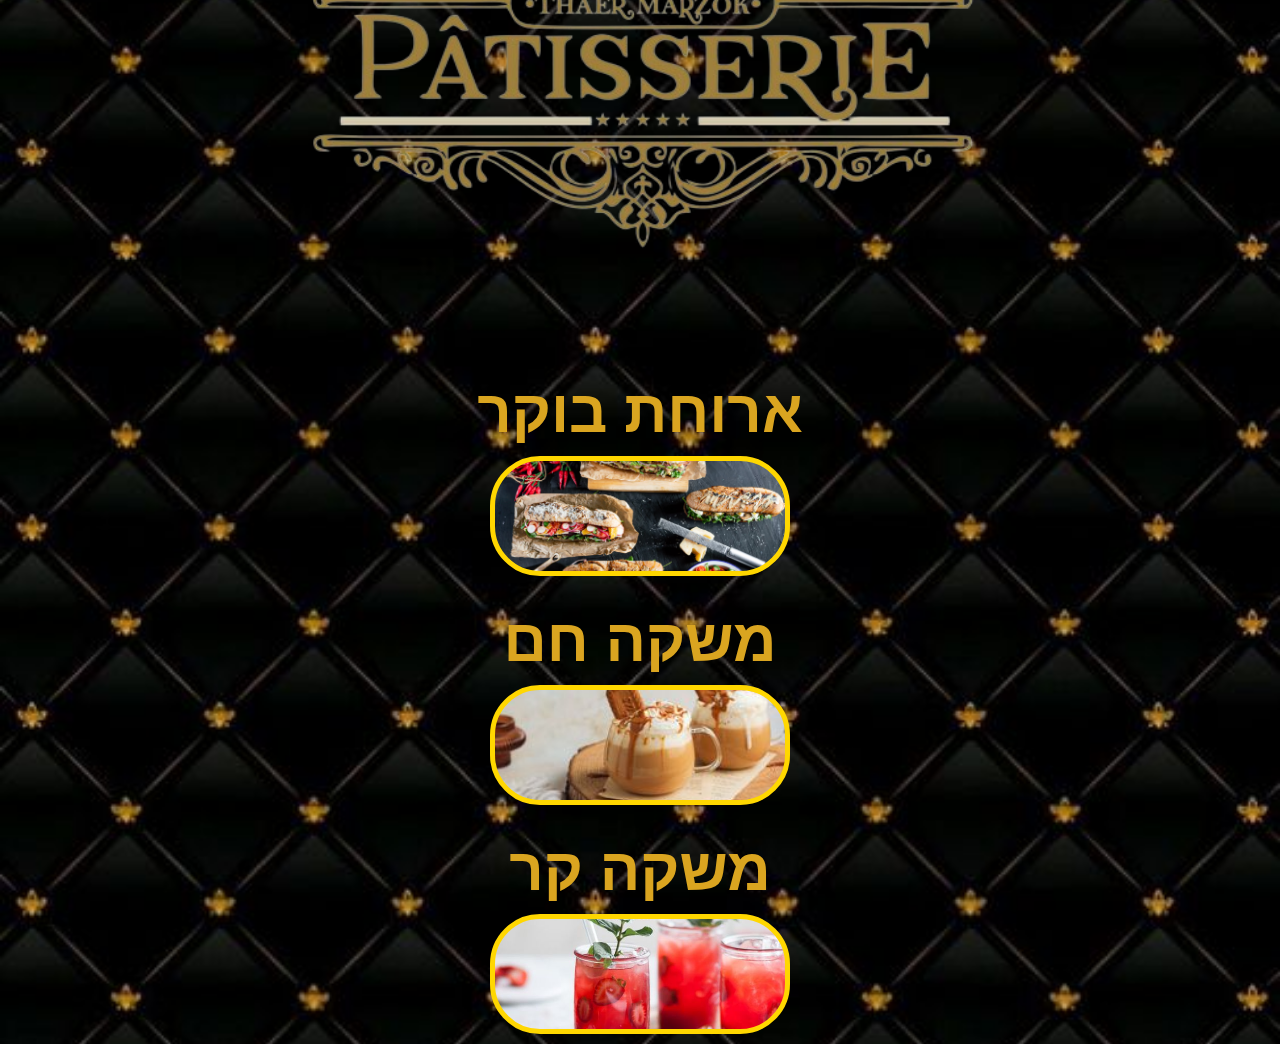
<file: index.html>
<!DOCTYPE html>
<html lang="en">
<head>
    <meta charset="UTF-8">
    <title>Three Rectangles with Backgrounds</title>
    <link rel="stylesheet" href="styles.css"> <!-- קישור לקובץ ה-CSS -->
</head>
<body>
    
    <div class="container">
        <img src="thaerbackround.png" alt="Logo" class="logo"> <!-- שים כאן את שם הקובץ של הלוגו שלך -->
        <div class="rectangle-wrapper">
            <h2>ארוחת בוקר</h2>
            <a href="page2.html" class="rectangle" style="background-image: url('arohatboker.avif');"></a>
        </div>
        <div class="rectangle-wrapper">
            <h2>משקה חם</h2>
            <a href="page3.html" class="rectangle" style="background-image: url('hotdrink.jpg');"></a>
        </div>
        <div class="rectangle-wrapper">
            <h2>משקה קר</h2>
            <a href="page4.html" class="rectangle" style="background-image: url('coldrink.jpg');"></a>
        </div>
    </div>
</body>
</html>
</file>
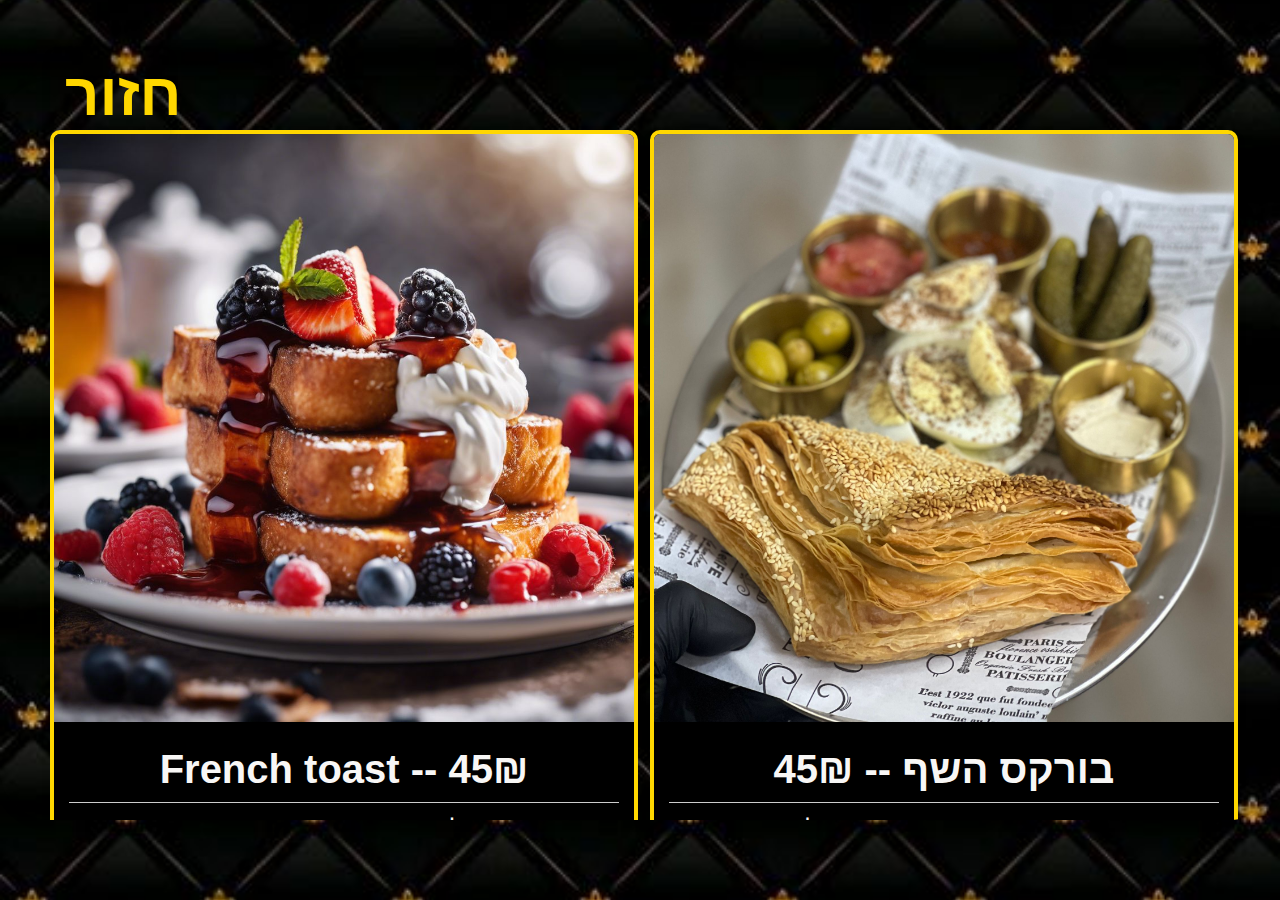
<file: page2.html>
<!DOCTYPE html>
<html lang="en">
<head>
    <meta charset="UTF-8">
    <title>Scrollable Cards Grid</title>
    <link rel="stylesheet" href="styles.css">
</head>
<body>
    <a href="index.html" class="back-button">חזור</a>
    <div class="scrollable-container">
        <div class="grid">
            <!-- Page 1: 5 Cards -->
            <div class="card">
                <img src="frenchtoast.jpg" class="card-img-top" alt="Card 1">
                <div class="card-body">
                    <h3>French toast -- 45₪</h3>
                    <p class="card-text">שתי פרוסת מלחם בריוש מטוגנות בחמאה צרפתית ומקורמלות, מוגשות עם קצפת, פירות טריים ורוטב קרמל מיוחד  </p>
                </div>
            </div>
            <div class="card">
                <img src="boreks.jpg" class="card-img-top" alt="Card 2">
                <div class="card-body">
                    <h3>בורקס השף -- 45₪</h3>
                    <p class="card-text">בורקס גבינה אישי מיוחד שמכינים אצלינו בפטסירי מוגש עם שתי ביצים קשות, סחוג, טחינה, זיתים, ומלפפון חמוץ</p>
                    
                </div>
            </div>
            <div class="card">
                <img src="karehargntinai.jpg" class="card-img-top" alt="Card 3">
                <div class="card-body">
                    <h3>כריך פרימיום ארגנטינאי -- 80₪</h3>
                    <p class="card-text"> כריך קרואסון איכותי, צרוב עם שתי נקנקיות עוף ובקר ארגנטינאי פרימיום צרובות על הפלאנצ'ה. הכריך כולל מיקס של גבינות צ'דר וגאודה, בצל מטוגן, עגבניה וחסה. </p>
                    <p class="card-text"> רוטב : מוגש עם רוטב בית מיוחד</p>
                    <p class="card-text">סלט לבחירה : סלט קצוץ / סלט פתוש</p>
                </div>
            </div>
            <div class="card">
                <img src="karehpremuim2.jpg" class="card-img-top" alt="Card 3">
                <div class="card-body">
                    <h3>כריך פרימיום -- 75₪</h3>
                    <p class="card-text">.כריך קרואסון איכותי, צרוב עם פרוסות כתף בקר  על הפלאנצ'ה. הכריך כולל מיקס של גבינות צ'דר וגאודה, בצל מטוגן, עגבניה וחסה </p>
                    <p class="card-text"> רוטב : מוגש עם רוטב בית מיוחד</p>
                    <p class="card-text">סלט לבחירה : סלט קצוץ / סלט פתוש</p>
                </div>
            </div>
            
            <div class="card">
                <img src="karehpastrama.jpg" class="card-img-top" alt="Card 4">
                <div class="card-body">
                    <h3>כריך פסטרמה  --   60₪</h3>
                    <p class="card-text">כריך קרואסון איכותי עם פסטרמה,חסה,עגבניה ורוטב לבחירה</p>
                    <p class="card-text">פסטרמה לבחירה : פסטרמה של פעם / פסטרמה ברבקיו</p>
                    <p class="card-text">רוטב לבחירה : איולי שום / אלף האיים / מיוניז / מיונז חריף / ברבקיו</p>
                    <p class="card-text">סלט לבחירה, ללא עלות  : סלט קצוץ / סלט פתוש</p>
                </div>
            </div>
            <div class="card">
                <img src="karehrospeph.jpg" class="card-img-top" alt="Card 5">
                <div class="card-body">
                    <h3>כריך רוסביף -- 70₪</h3>
                    <p class="card-text">כריך קרואסון איכותי עם כתף בקר עסיסי עם חסה, עגבניה ורוטב לבחירה</p>
                    <p class="card-text">רוטב לבחירה : איולי שום / אלף האיים / מיוניז / מיונז חריף / ברבקיו</p>
                    <p class="card-text">סלט לבחירה, ללא עלות  : סלט קצוץ / סלט פתוש</p>

                </div>
            </div>
            <div class="card">               
                <img src="karehpastrama.jpg" class="card-img-top" alt="Card 6">
                <div class="card-body">
                    <h3>כריך קורנדביף -- 70₪</h3>
                    <p class="card-text">כריך קרואסון איכותי עם פרוסות חזה בקר איכותיים עם חסה,עגבניה ורוטב לבחירה</p>
                    <p class="card-text">רוטב לבחירה : איולי שום / אלף האיים / מיוניז / מיונז חריף / ברבקיו</p>
                    <p class="card-text">סלט לבחירה, ללא עלות  : סלט קצוץ / סלט פתוש</p>
                </div>
            </div>
            <div class="card">
                <img src="karehabokado.jpg" class="card-img-top" alt="Card 7">
                <div class="card-body">
                    <h3>כריך אבוקדו -- 40₪</h3>
                    <p class="card-text">כריך קרואסון איכותי עם גבינת שמנת, בצל ירוק, פרוסות אבוקדו פלפל שחור גרוס,נגיעות של מיץ לימון,חסה ועגבנייה</p>
                    <p class="card-text">סלט לבחירה, ללא עלות  : סלט קצוץ / סלט פתוש</p>
                </div>
            </div>
           
            
            <!-- Page 2: 6 Cards -->
            <div class="card">
                <img src="karehsolomon.jpg" class="card-img-top" alt="Card 8">
                <div class="card-body">
                    <h3>כריך סלמון מעושן - 70₪</h3>
                    <p class="card-text">כריך קרואסון איכותי עם גבינת שמנת, בצל ירוק, סלמון מעושן ,חסה, פלפל שחור ונגיעות מיץ לימון</p>
                    <p class="card-text">סלט לבחירה, ללא עלות  : סלט קצוץ / סלט פתוש</p>
                </div>
            </div>
            <div class="card">
                <img src="karehkafreze.jpg" class="card-img-top" alt="Card 9">
                <div class="card-body">
                    <h3>כריך קפריזה -- 60₪</h3>
                    <p class="card-text">כריך קרואסון איכותי עם גבינת שמנת, פיסטו בהכנה ביתית, פרוסות מוצרלה, חסה, עגבניה וחומץ בלסמי מצומצם</p>
                    <p class="card-text">סלט לבחירה, ללא עלות  : סלט קצוץ / סלט פתוש</p>
                </div>
            </div>
            <div class="card">
                <img src="karehegg.jpg" class="card-img-top" alt="Card 10">
                <div class="card-body">
                    <h3>כריך חביתה -- 50₪</h3>
                    <p class="card-text">כריך קרואסון איכותי עם גבינת שמנת, חביתה מתובלת, חסה, עגבניה ומלפפון</p>
                    <p class="card-text">סלט לבחירה, ללא עלות  : סלט קצוץ / סלט פתוש</p>
                </div>
            </div>
            <div class="card">
                <img src="karehantebaste.jpg" class="card-img-top" alt="Card 11">
                <div class="card-body">
                    <h3>כריך אנטיפאסטי -- 40₪</h3>
                    <p class="card-text">כריך קרואסון איכותי במילוי סלט חצילים, גמבה ובצל צלויים ברוטב מהמם, חסה, וביצה קשה</p>
                    <p class="card-text">סלט לבחירה, ללא עלות  : סלט קצוץ / סלט פתוש</p>
                </div>
            </div>
            <div class="card">
                <img src="karehtona.jpg" class="card-img-top" alt="Card 12">
                <div class="card-body">
                    <h3>כריך טונה -- 70₪</h3>
                    <p class="card-text">כריך קרואסון איכותי עם סלט טונה מעניין במיוחד (מתקון של אבא) חסה ועגבניה</p>
                    <p class="card-text">סלט לבחירה, ללא עלות  : סלט קצוץ / סלט פתוש</p>
                </div>
            </div>
            
            
            
            
        </div>
    </div>
</body>
</html>
</file>
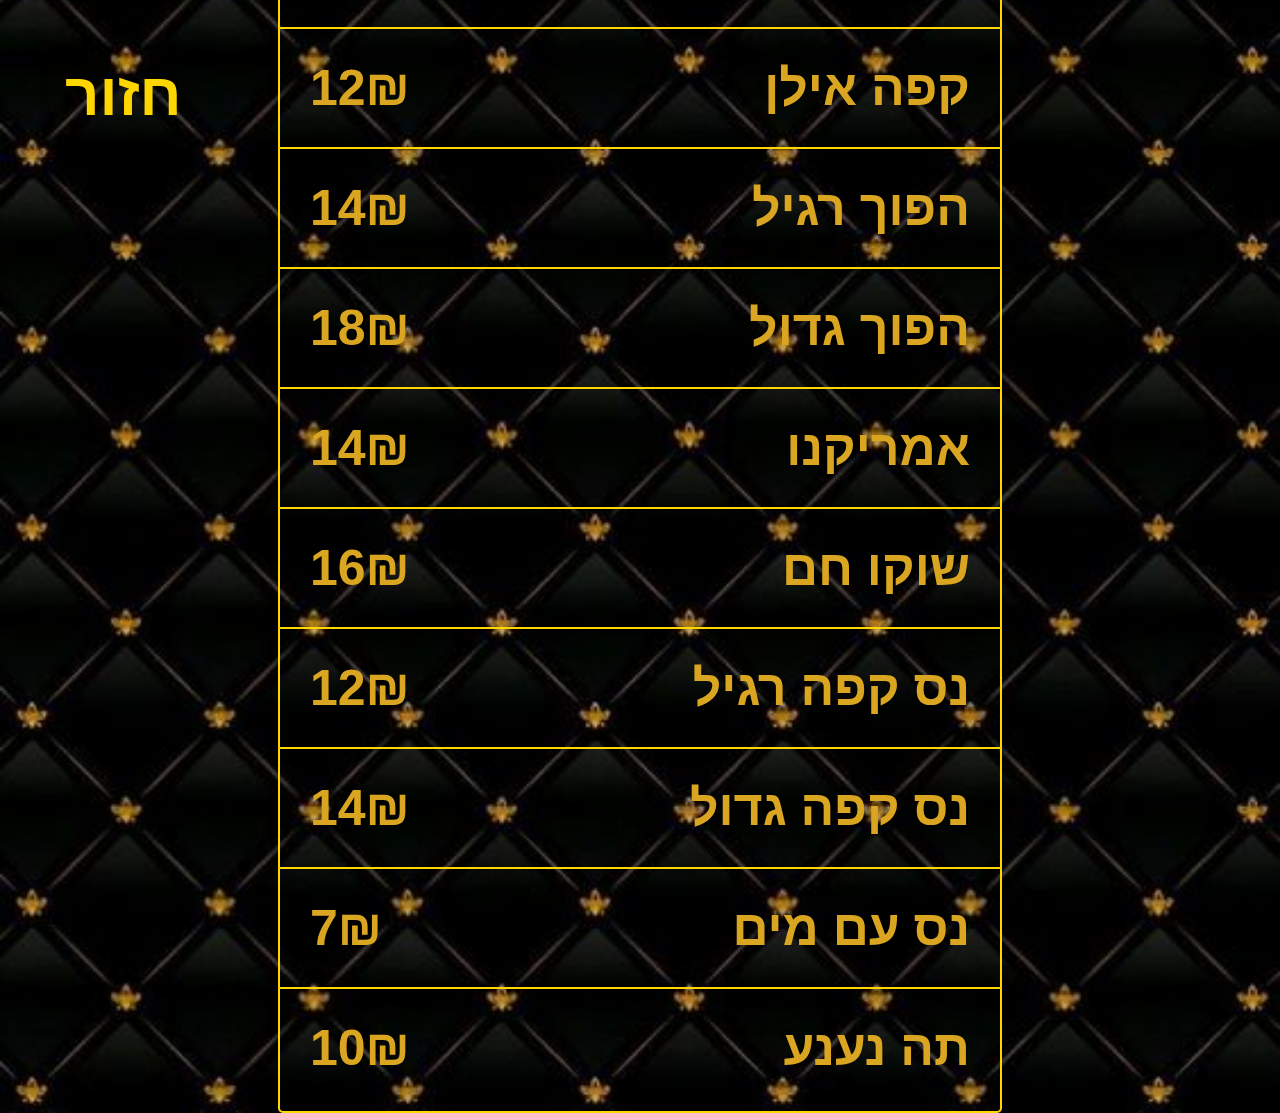
<file: page3.html>
<!DOCTYPE html>
<html lang="en">
<head>
    <meta charset="UTF-8">
    <title>List of Items with Prices</title>
    <link rel="stylesheet" href="styles.css"> <!-- קישור לקובץ CSS החיצוני -->
</head>
<body>
    <a href="index.html" class="back-button">חזור</a>
    <div class="center-container">
        <ul class="list-group1 list-group-flush">
            <li class="list-group-item">
                10₪
                <span class="item-price">אספרסו</span>
            </li>
            <li class="list-group-item">
                14₪
                <span class="item-price">אספרסו כפול</span>
            </li>
            <li class="list-group-item">
                12₪
                <span class="item-price">קפה אילן </span>
            </li>
            <li class="list-group-item">
                14₪
                <span class="item-price">הפוך רגיל</span>
            </li>
            <li class="list-group-item">
                18₪
                <span class="item-price">הפוך גדול</span>
            </li>
            <li class="list-group-item">
                14₪
                <span class="item-price">אמריקנו</span>
            </li>
            <li class="list-group-item">
                16₪
                <span class="item-price">שוקו חם</span>
            </li>
            <li class="list-group-item">
                12₪
                <span class="item-price">נס קפה רגיל</span>
            </li>
            <li class="list-group-item">
                14₪
                <span class="item-price">נס קפה גדול</span>
            </li>
            <li class="list-group-item">
                7₪
                <span class="item-price">נס עם מים</span>
            </li>
            <li class="list-group-item">
                10₪
                <span class="item-price">תה נענע</span>
            </li>
        </ul>
    </div>
</body>
</html>
</file>
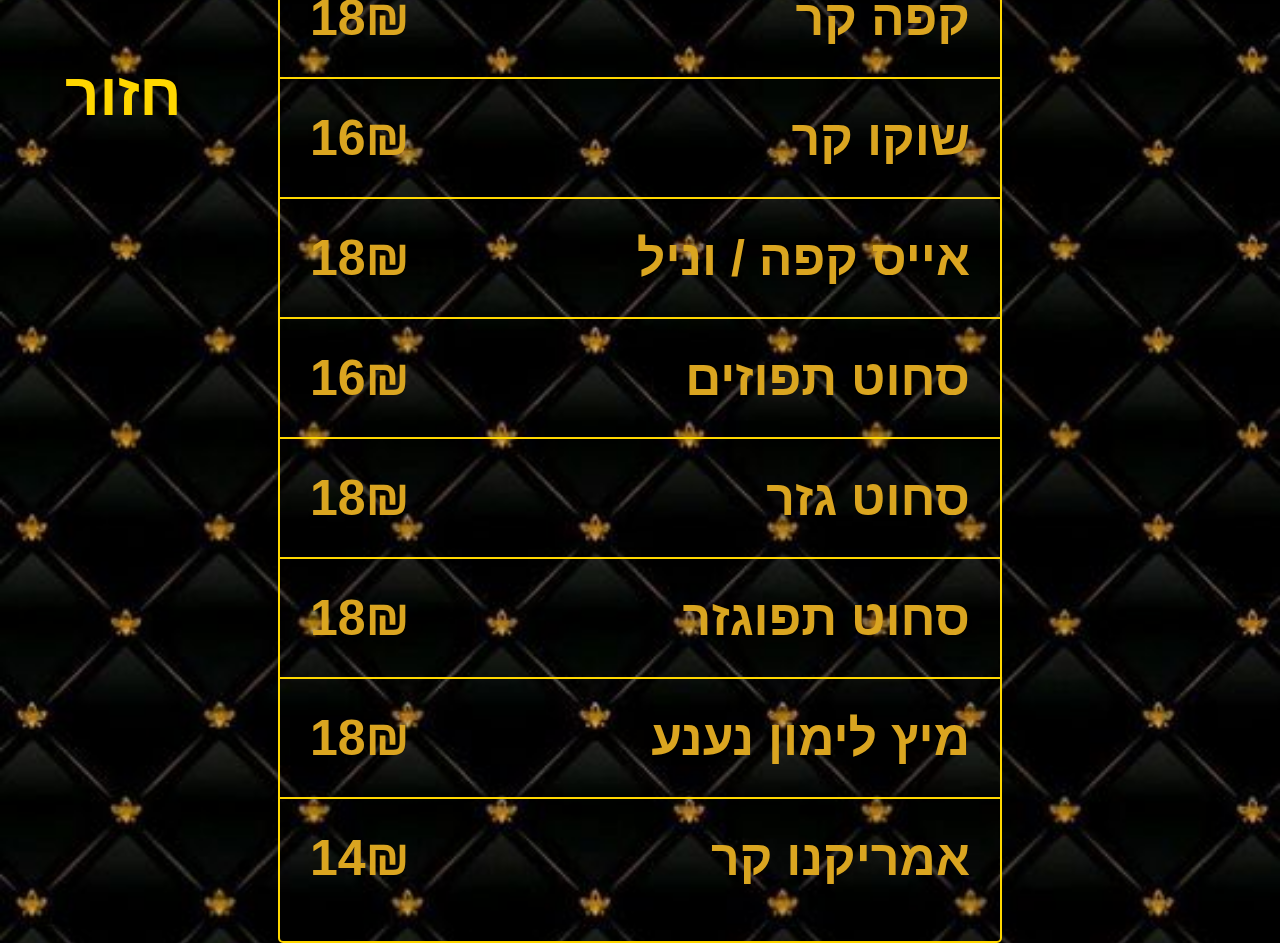
<file: page4.html>
<!DOCTYPE html>
<html lang="en">
<head>
    <meta charset="UTF-8">
    <title>List of Items with Prices</title>
    <link rel="stylesheet" href="styles.css"> <!-- קישור לקובץ CSS החיצוני -->
</head>
<body>
    <a href="index.html" class="back-button">חזור</a>
    <div class="center-container">
        <ul class="list-group2 list-group-flush">
            <li class="list-group-item">
                18₪
                <span class="item-price">קפה קר</span>
            </li>
            <li class="list-group-item">
                16₪
                <span class="item-price">שוקו קר</span>
            </li>
            <li class="list-group-item">
                18₪
                <span class="item-price">אייס קפה / וניל</span>
            </li>
            <li class="list-group-item">
                16₪
                <span class="item-price">סחוט תפוזים</span>
            </li>
            <li class="list-group-item">
                18₪
                <span class="item-price">סחוט גזר</span>
            </li>
            <li class="list-group-item">
                18₪
                <span class="item-price">סחוט תפוגזר</span>
            </li>
            <li class="list-group-item">
                18₪
                <span class="item-price">מיץ לימון נענע</span>
            </li>
            <li class="list-group-item">
                14₪
                <span class="item-price">אמריקנו קר</span>
            </li>
           
            
        </ul>
    </div>
</body>
</html>
</file>
<file: styles.css>
/* עיצוב כללי לעמוד */
body {
    margin: 0;
    display: flex;
    justify-content: center; /* ממרכז אופקית */
    align-items: center; /* ממרכז אנכית */
    height: 100vh; /* גובה מלא של העמוד */
    background-color: #f0f0f0;
    font-family: Arial, sans-serif;
    background-image: url('rekah.jpg'); /* Path to your background image */
    background-size: cover; /* Cover the whole page */
    background-position: center; /* Center the image */
    background-repeat: no-repeat; /* Prevent repeating the image */
   overflow: visible;
    
   
}

.container {
    display: flex;
    flex-direction: column; /* מגדיר כיוון אופקי למלבנים */
    gap: 20px; /* מרווח בין כל מלבן */
    justify-content: center; /* מרכז אופקית בתוך הקונטיינר */
    align-items: center; /* מרכז אנכית בתוך הקונטיינר */
    margin-bottom: 20px;
}



.logo {
    width: 105%; /* שנה בהתאם לגודל הרצוי */
     /* הגבלת גודל מקסימלי */
    height: 500px; /* התאמת הגובה בהתאם ליחס הרוחב */
    margin: 0; /* ללא רווחים */
    margin-bottom: 20px; /* רווח מתחת ללוגו */
}

/* עוטף כל מלבן יחד עם הכותרת מעליו */
.rectangle-wrapper {
    display: flex;
    flex-direction: column; /* מיישר כותרת ומלבן בכיוון אנכי */
    align-items: center; /* ממרכז את התוכן */
    margin-bottom: 10px; /* רווח בין המלבנים */
}

.rectangle-wrapper h2 {
    margin: 0 0 2px 0; /* רווח מתחת לכותרת */
    font-size: 30px;
    color: black;
    text-align: center;
}

.rectangle {
    width: 30vh; /* 30% מרוחב המסך */
    height: 10vh; /* גובה של 40% מגובה המסך */
    display: flex;
    justify-content: center;
    align-items: center;
    border-radius: 50px; /* פינות מעוגלות */
    color: white;
    background-size: cover; /* מכסה את כל המלבן */
    background-position: center; /* ממרכז את התמונה */
   border: 5px solid gold;
   display: block; /* התנהגות של לינק */
   text-decoration: none;
   padding: 10px;
}

.rectangle-wrapper {
    display: flex;
    flex-direction: column; /* כיוון אנכי */
    align-items: center; /* ממקם את הכותרת והמלבן באמצע */
}

.rectangle-wrapper h2 {
    margin: 0 0 10px 0; /* מרווח מתחת לכותרת */
    font-size: 60px;
    color:goldenrod;
}


.scrollable-container {
    width: 100%; /* רוחב מלא של האזור הנגלל */
    max-width: 1500px; /* מקסימום רוחב אפשרי */
    height: 80vh; /* גובה שמכיל מספיק כרטיסים */
    overflow-y: scroll; /* גלילה אנכית */
    padding: 10px;
    background-color:transparent ;
    box-shadow: 0 4px 8px rgba(0, 0, 0, 0.1); /* צל סביב כל אזור הגלילה */
    border-radius: 50px; /* פינות מעוגלות */
    justify-content: center; /* מרכז את ה-grid אופקית */
    align-items: center; /* מרכז את ה-grid אנכית */
    overflow: none;
}

/* General style for the h3 headings above each card */
.grid .card h3 {
    margin: 0; /* Removes extra margins */
    padding: 10px; /* Adds padding around the heading text */
    font-size: 40px; /* Adjusts the font size to fit your design */
    color: rgb(248, 247, 246); /* Dark grey color */
    text-align: center; /* Centers the text horizontally */
    background-color: transparent; /* Light grey background to make the heading stand out */
    border-bottom: 1px solid #ccc; /* Adds a border between the heading and the card's content */
    border-radius: 4px 4px 0 0; /* Slightly rounds the top corners of the heading */
    box-shadow: 0 2px 4px rgba(0, 0, 0, 0.1); /* Adds a subtle shadow for a 3D effect */
}

.grid .card p {
    font-size: 25px; /* הגדל לפי הצורך */
    line-height: 1.5; /* ריווח בין שורות */
    color: #fefafa; /* צבע טקסט כהה */
    margin: 8px 0; /* מרווחים מעל ומתחת לפסקה */
    text-align: center; /* ניתן לשנות ל-center או right בהתאם לעיצוב */
}


.grid {
   
    display: grid;
    grid-template-columns: 8fr 8fr; /* שתי עמודות שכל אחת תופסת 8 יחידות חלקיות */
    gap: 20px; /* מרווח בין הכרטיסים */
    margin: 40px;
    
}


.card {
    width: 100%;
    height: 100%;
    display: flex;
    flex-direction: column;
    justify-content: center;
    align-items: center;
    border: 4px solid gold;
    border-radius: 10px;
    background-color: black;
    box-shadow: 0 4px 8px rgba(0, 0, 0, 0.1);
    overflow: hidden;
    
}

.card-img-top {
    width: 100%;
    height: 100%;
}

.card-body {
    padding: 15px;
    text-align: center;
}

.card-text {
    font-size: 14px;
    color: #f9f7f7;
}

/* עיצוב הרשימה והמחירים */
.center-container {
    display: flex;
    justify-content: center;
    align-items: center;
    width: 800px;
    height: 800px;
    
}

ul.list-group1 {
    list-style-type: none;
    margin: 0;
    padding: 0;
    width: 90%;
    height: 35cm;
   
    border: 2px solid gold;
    border-radius: 5px;
    box-shadow: 0 4px 8px rgba(0, 0, 0, 0.1);
}

ul.list-group2 {
    list-style-type: none;
    margin: 0;
    padding: 0;
    width: 90%;
    height: 26cm;
   
    border: 2px solid gold;
    border-radius: 5px;
    box-shadow: 0 4px 8px rgba(0, 0, 0, 0.1);
}

.list-group-item {
    display: flex;
    justify-content: space-between; /* מרווח בין שם הפריט למחיר */
    padding: 30px;
    border-bottom: 2px solid gold;
    background-color: transparent;
    color: goldenrod;
    font-size: 50px;
    font-weight: bolder;
    
}

.list-group-item:last-child {
    border-bottom: none; /* ללא גבול לתחתית */
    color: goldenrod;
}

.item-price {
    font-weight: bold;
    color: goldenrod;
}

.back-button {
    position: absolute;
    top: 50px; /* מרווח מהחלק העליון */
    left: 50px; /* מרווח מהצד השמאלי */
    padding: 10px 15px;
    border: none;
    border-radius: 5px;
    background-color: transparent;
    color: gold;
    cursor: pointer;
    box-shadow: 0 4px 8px rgba(0, 0, 0, 0.1);
    font-size: 60px;
    font-weight: bold;
    text-decoration: none;
    height: 70px;
    width: 90px;
}
</file>
